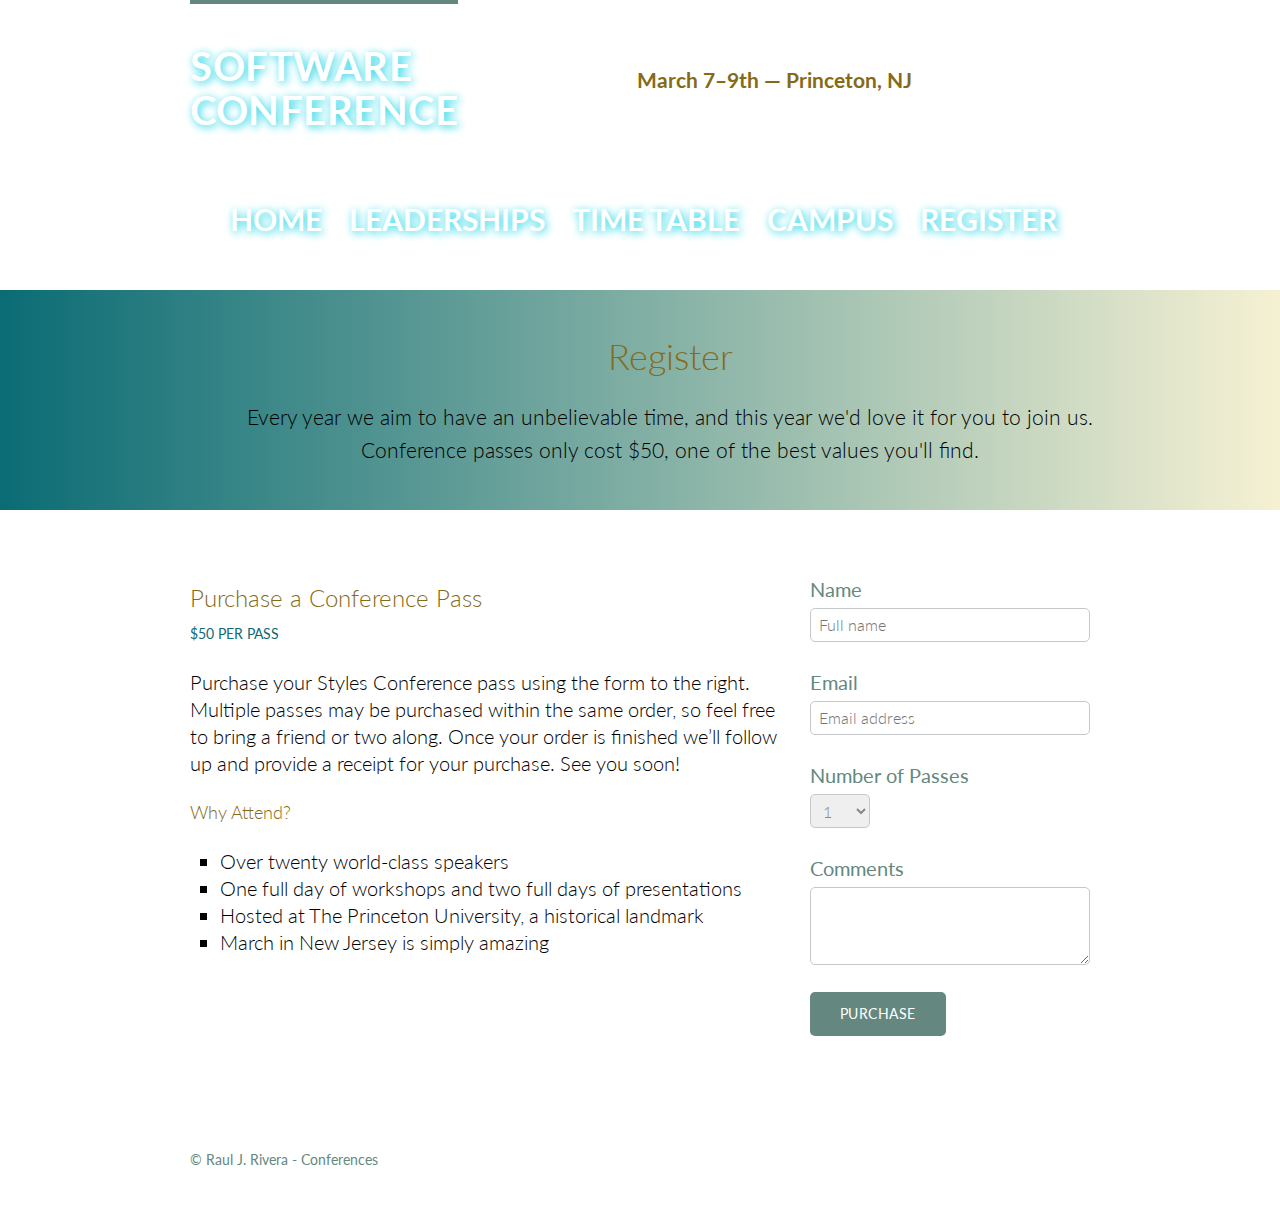
<file: register.html>
<!DOCTYPE html>
<html><head>
	<meta charset="utf-8">
  <meta name="viewport" content="width=device-width, initial-scale=1.0">
	<title>Styles Conference</title>
	<link rel="stylesheet" type="text/css" href="css/main.css">
  <link href="https://fonts.googleapis.com/css?family=Lato:100,300,400" rel="stylesheet">
  <link href="https://cdn.jsdelivr.net/npm/bootstrap@5.1.3/dist/css/bootstrap.min.css" rel="stylesheet" integrity="sha384-1BmE4kWBq78iYhFldvKuhfTAU6auU8tT94WrHftjDbrCEXSU1oBoqyl2QvZ6jIW3" crossorigin="anonymous">
</head>
<body>
<header class="primary-header container group">
  <h1 class="logo">
  <a href="index.html">Software <br> Conference</a>
  </h1>
  <h3 class="tagline">March 7–9th — Princeton, NJ</h3>
  <nav class="nav primary-nav">
    <ul>
      <li><a href="index.html">Home</a></li>
      <li><a href="speakers.html">Leaderships</a></li>
      <li><a href="schedule.html">Time Table</a></li>
      <li><a href="venue.html">Campus</a></li>
      <li><a href="register.html">Register</a></li>
    </ul>
  </nav>
</header>
<br>
<section class="row-alt">
  <div class="lead container">
    <div class="container">

    <h1>Register</h1>

    <p>Every year we aim to have an unbelievable time, and this year we'd love it for you to join us. Conference passes only cost $50, one of the best values you'll find.</p>
  
    </div>
  </div>
</section>
<section class="row">
  <div class="grid">

    <section class="col-2-3">
      <h2>Purchase a Conference Pass</h2>
        <h5>$50 per Pass</h5>

        <p>Purchase your Styles Conference pass using the form to the right. Multiple passes may be purchased within the same order, so feel free to bring a friend or two along. Once your order is finished we’ll follow up and provide a receipt for your purchase. See you soon!</p>

        <h4>Why Attend?</h4>

        <ul class="why-attend">
        <li>Over twenty world-class speakers</li>
          <li>One full day of workshops and two full days of presentations</li>
          <li>Hosted at The Princeton University, a historical landmark</li>
          <li>March in New Jersey is simply amazing</li>
        </ul>
    </section><!--

    --><form class="col-1-3" action="#" method="post">
      <fieldset class="register-group">

          <label>
            Name
            <input type="text" name="name" placeholder="Full name" required="">
          </label>

          <label>
            Email
            <input type="email" name="email" placeholder="Email address" required="">
          </label>

          <label>
            Number of Passes
            <select name="quantity" required="">
              <option value="1" selected="">1</option>
              <option value="2">2</option>
              <option value="3">3</option>
              <option value="4">4</option>
              <option value="5">5</option>
            </select>
          </label>

          <label>
            Comments
            <textarea name="comments"></textarea>
          </label>

        </fieldset>

        <input class="btn btn-default" type="submit" name="submit" value="Purchase">


      
    </form>

  </div>
</section>

<footer class="primary-footer container group">
  <small>© Raul J. Rivera - Conferences</small>
  <nav class="nav">
    <ul>
      <li><a href="index.html">Home</a></li><!--
      --><li><a href="speakers.html">Leaderships</a></li><!--
      --><li><a href="schedule.html">Time Table</a></li><!--
      --><li><a href="venue.html">Campus</a></li><!--
      --><li><a href="register.html">Register</a></li>
    </ul>
  </nav>

</footer>

</body>
</html>
</file>
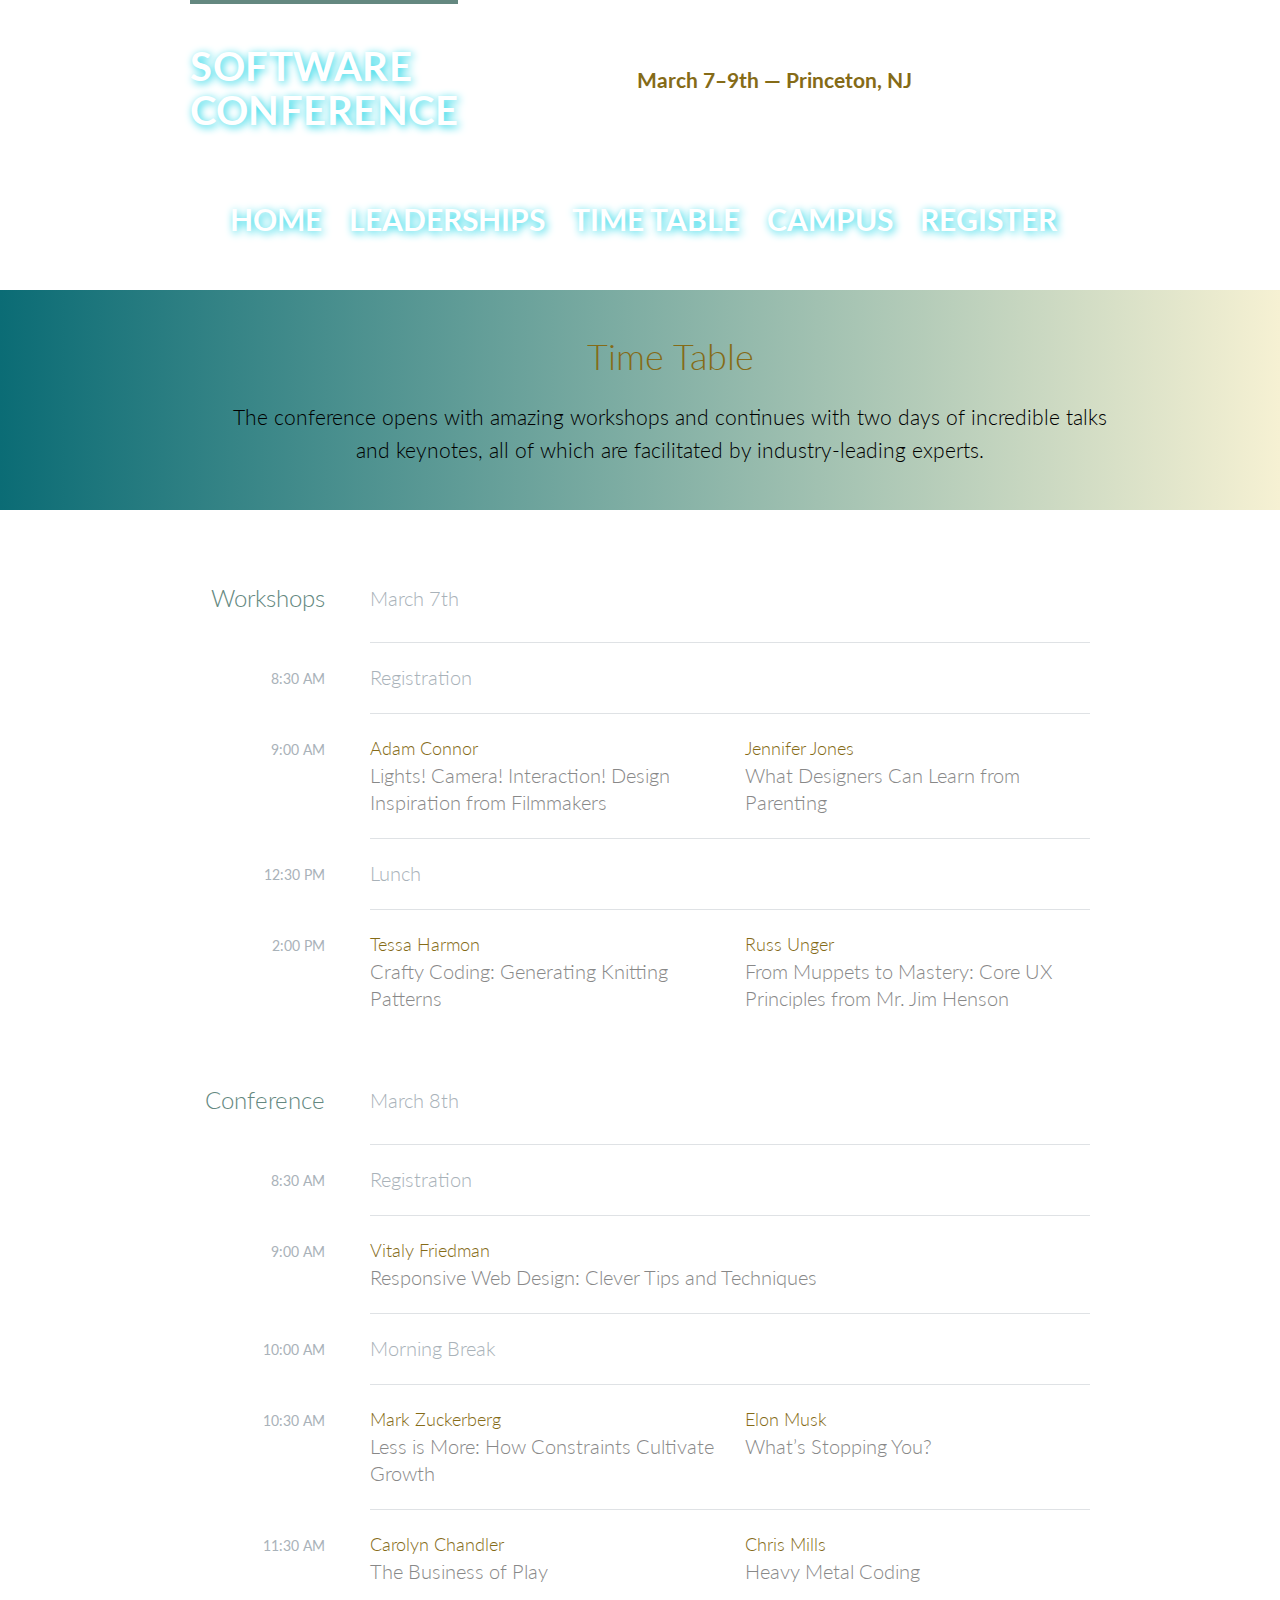
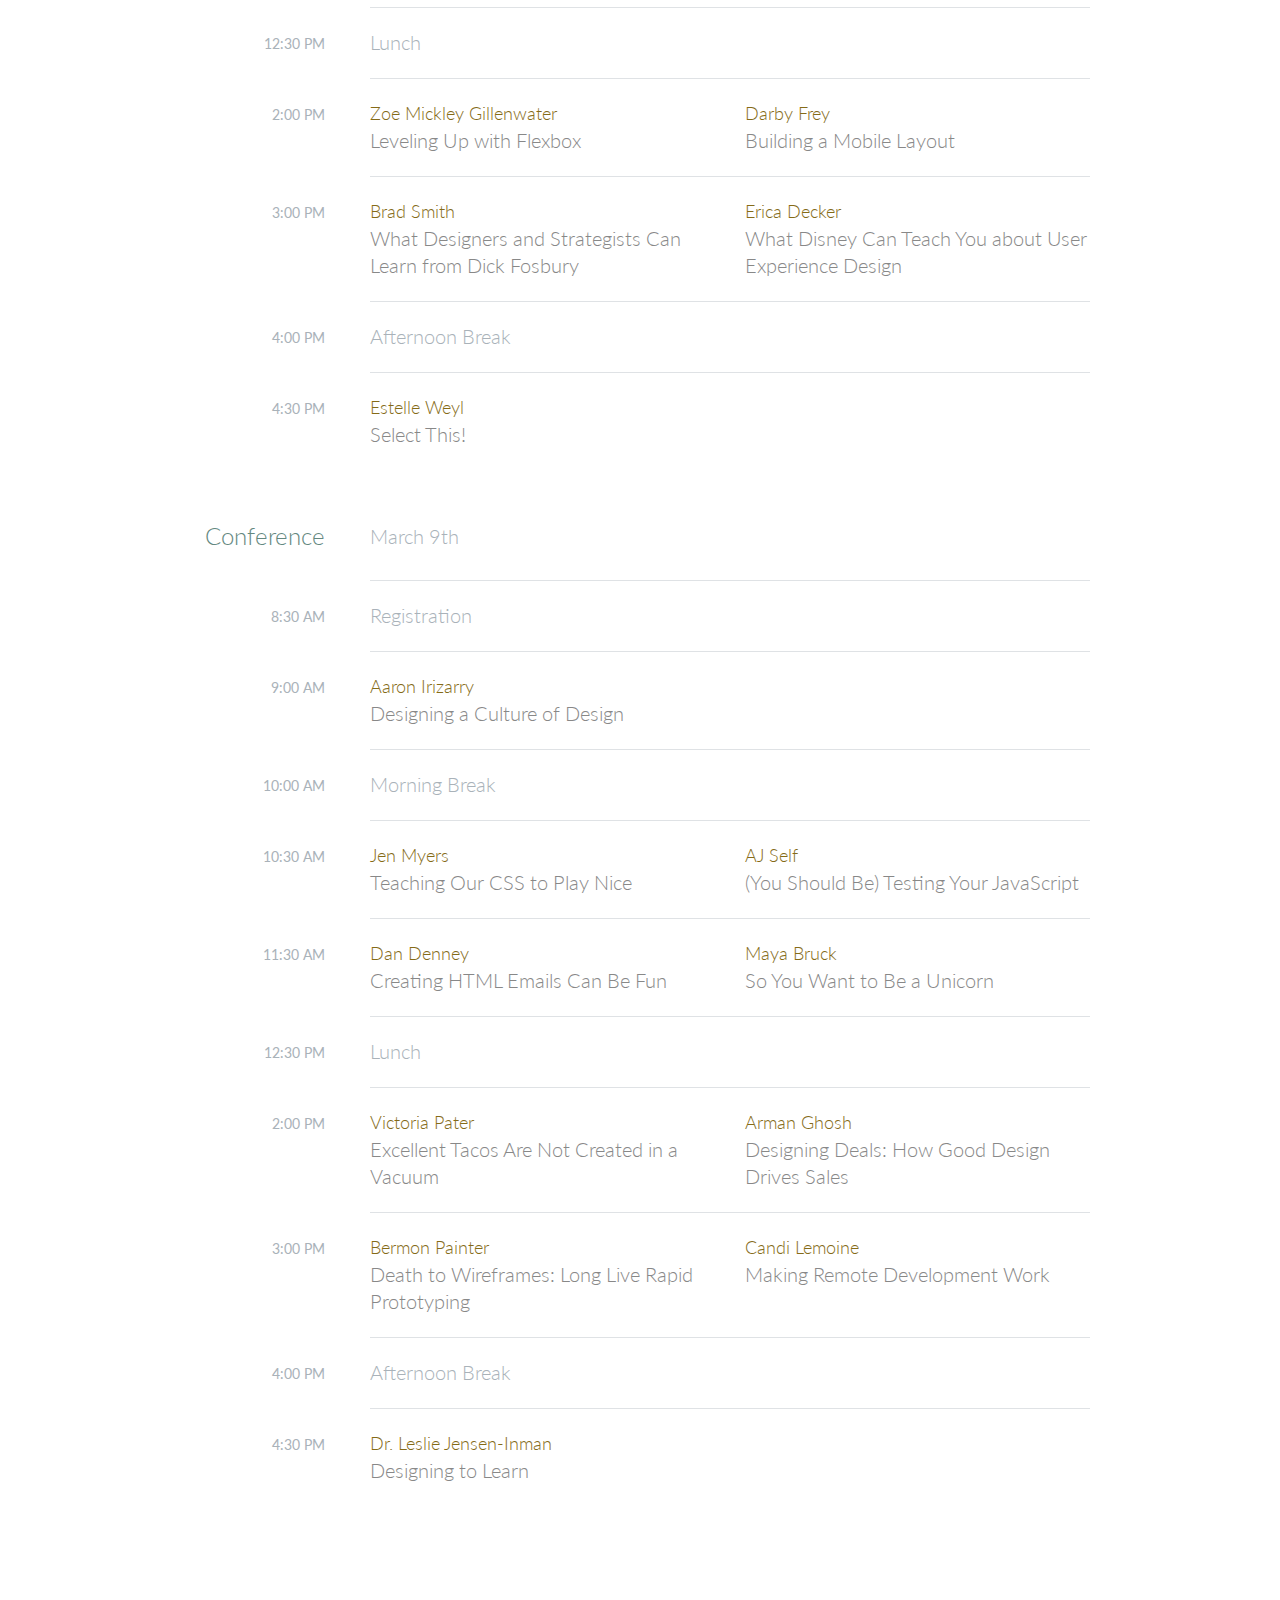
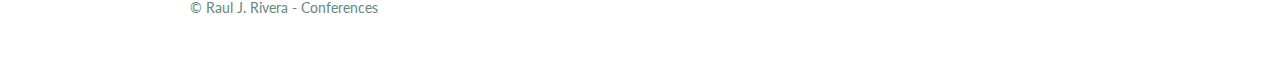
<file: schedule.html>
<!DOCTYPE html>
<html><head>
	<meta charset="utf-8">
  <meta name="viewport" content="width=device-width, initial-scale=1.0">
	<title>Styles Conference</title>
	<link rel="stylesheet" type="text/css" href="css/main.css">
  <link href="https://fonts.googleapis.com/css?family=Lato:100,300,400" rel="stylesheet">
  <link href="https://cdn.jsdelivr.net/npm/bootstrap@5.1.3/dist/css/bootstrap.min.css" rel="stylesheet" integrity="sha384-1BmE4kWBq78iYhFldvKuhfTAU6auU8tT94WrHftjDbrCEXSU1oBoqyl2QvZ6jIW3" crossorigin="anonymous">
</head>
<body>
<header class="primary-header container group">
  <h1 class="logo">
  <a href="index.html">Software <br> Conference</a>
  </h1>
  <h3 class="tagline">March 7–9th — Princeton, NJ</h3>
  <nav class="nav primary-nav">
    <ul>
      <li><a href="index.html">Home</a></li>
      <li><a href="speakers.html">Leaderships</a></li>
      <li><a href="schedule.html">Time Table</a></li>
      <li><a href="venue.html">Campus</a></li>
      <li><a href="register.html">Register</a></li>
    </ul>
  </nav>
</header>
<br>
<section class="row-alt">
  <div class="lead container">
    <div class="container">

    <h1>Time Table</h1>

    <p>The conference opens with amazing workshops and continues with two days of incredible talks and keynotes, all of which are facilitated by industry-leading experts.</p>
  
    </div>
  </div>
</section>
<section class="row">
  <div class="container">
    <table>
      <thead>
        <tr>
          <th scope="row">
            Workshops
          </th>
          <td class="schedule-offset" colspan="2">
            March 7th
          </td>
        </tr>
      </thead>
      <tbody>
        <tr>
          <th scope="row">
            <time datetime="08:30:00">8:30 AM</time>
          </th>
          <td class="schedule-offset" colspan="2">
            Registration
          </td>
        </tr>
        <tr>
          <th scope="row">
            <time datetime="09:00:00">9:00 AM</time>
          </th>
          <td>
            <a href="speakers.html#adam-connor">
              <h4>Adam Connor</h4>
              Lights! Camera! Interaction! Design Inspiration from Filmmakers
            </a>
          </td>
          <td>
            <a href="speakers.html#jennifer-jones">
              <h4>Jennifer Jones</h4>
              What Designers Can Learn from Parenting
            </a>
          </td>
        </tr>
        <tr>
          <th scope="row">
            <time datetime="12:30:00">12:30 PM</time>
          </th>
          <td class="schedule-offset" colspan="2">
            Lunch
          </td>
        </tr>
        <tr>
          <th scope="row">
            <time datetime="14:00">2:00 PM</time>
          </th>
          <td>
            <a href="speakers.html#tessa-harmon">
              <h4>Tessa Harmon</h4>
              Crafty Coding: Generating Knitting Patterns
            </a>
          </td>
          <td>
            <a href="speakers.html#russ-unger">
              <h4>Russ Unger</h4>
              From Muppets to Mastery: Core UX Principles from Mr. Jim Henson
            </a>
          </td>
        </tr>
      </tbody>
    </table>

    <!-- Conference -->

    <table>
      <thead>
        <tr>
          <th scope="row">
            Conference
          </th>
          <td class="schedule-offset" colspan="2">
            March 8th
          </td>
        </tr>
      </thead>
      <tbody>
        <tr>
          <th scope="row">
            <time datetime="08:30:00">8:30 AM</time>
          </th>
          <td class="schedule-offset" colspan="2">
            Registration
          </td>
        </tr>
        <tr>
          <th scope="row">
            <time datetime="09:00:00">9:00 AM</time>
          </th>
          <td colspan="2">
            <a href="speakers.html#vitaly-friedman">
              <h4>Vitaly Friedman</h4>
              Responsive Web Design: Clever Tips and Techniques
            </a>
          </td>
        </tr>
        <tr>
          <th scope="row">
            <time datetime="10:00:00">10:00 AM</time>
          </th>
          <td class="schedule-offset" colspan="2">
            Morning Break
          </td>
        </tr>
        <tr>
          <th scope="row">
            <time datetime="10:30:00">10:30 AM</time>
          </th>
          <td>
            <a href="speakers.html#shay-howe">
              <h4>Mark Zuckerberg</h4>
              Less is More: How Constraints Cultivate Growth
            </a>
          </td>
          <td>
            <a href="speakers.html#jenn-downs">
              <h4>Elon Musk</h4>
              What’s Stopping You?
            </a>
          </td>
        </tr>
        <tr>
          <th scope="row">
            <time datetime="11:30:00">11:30 AM</time>
          </th>
          <td>
            <a href="speakers.html#carolyn-chandler">
              <h4>Carolyn Chandler</h4>
              The Business of Play
            </a>
          </td>
          <td>
            <a href="speakers.html#chris-mills">
              <h4>Chris Mills</h4>
              Heavy Metal Coding
            </a>
          </td>
        </tr>
        <tr>
          <th scope="row">
            <time datetime="12:30:00">12:30 PM</time>
          </th>
          <td class="schedule-offset" colspan="2">
            Lunch
          </td>
        </tr>
        <tr>
          <th scope="row">
            <time datetime="14:00">2:00 PM</time>
          </th>
          <td>
            <a href="speakers.html#zoe-mickley-gillenwater">
              <h4>Zoe Mickley Gillenwater</h4>
              Leveling Up with Flexbox
            </a>
          </td>
          <td>
            <a href="speakers.html#darby-frey">
              <h4>Darby Frey</h4>
              Building a Mobile Layout
            </a>
          </td>
        </tr>
        <tr>
          <th scope="row">
            <time datetime="15:00:00">3:00 PM</time>
          </th>
          <td>
            <a href="speakers.html#brad-smith">
              <h4>Brad Smith</h4>
              What Designers and Strategists Can Learn from Dick Fosbury
            </a>
          </td>
          <td>
            <a href="speakers.html#erica-decker">
              <h4>Erica Decker</h4>
              What Disney Can Teach You about User Experience Design
            </a>
          </td>
        </tr>
        <tr>
          <th scope="row">
            <time datetime="16:00:00">4:00 PM</time>
          </th>
          <td class="schedule-offset" colspan="2">
            Afternoon Break
          </td>
        </tr>
        <tr>
          <th scope="row">
            <time datetime="16:30:00">4:30 PM</time>
          </th>
          <td colspan="2">
            <a href="speakers.html#estelle-weyl">
              <h4>Estelle Weyl</h4>
              Select This!
            </a>
          </td>
        </tr>
      </tbody>
    </table>

    <!-- Conference -->

    <table>
      <thead>
        <tr>
          <th scope="row">
            Conference
          </th>
          <td class="schedule-offset" colspan="2">
            March 9th
          </td>
        </tr>
      </thead>
      <tbody>
        <tr>
          <th scope="row">
            <time datetime="08:30:00">8:30 AM</time>
          </th>
          <td class="schedule-offset" colspan="2">
            Registration
          </td>
        </tr>
        <tr>
          <th scope="row">
            <time datetime="09:00:00">9:00 AM</time>
          </th>
          <td colspan="2">
            <a href="speakers.html#aaron-irizarry">
              <h4>Aaron Irizarry</h4>
              Designing a Culture of Design
            </a>
          </td>
        </tr>
        <tr>
          <th scope="row">
            <time datetime="10:00:00">10:00 AM</time>
          </th>
          <td class="schedule-offset" colspan="2">
            Morning Break
          </td>
        </tr>
        <tr>
          <th scope="row">
            <time datetime="10:30:00">10:30 AM</time>
          </th>
          <td>
            <a href="speakers.html#jen-myers">
              <h4>Jen Myers</h4>
              Teaching Our CSS to Play Nice
            </a>
          </td>
          <td>
            <a href="speakers.html#aj-self">
              <h4>AJ Self</h4>
              (You Should Be) Testing Your JavaScript
            </a>
          </td>
        </tr>
        <tr>
          <th scope="row">
            <time datetime="11:30:00">11:30 AM</time>
          </th>
          <td>
            <a href="speakers.html#dan-denney">
              <h4>Dan Denney</h4>
              Creating HTML Emails Can Be Fun
            </a>
          </td>
          <td>
            <a href="speakers.html#maya-bruck">
              <h4>Maya Bruck</h4>
              So You Want to Be a Unicorn
            </a>
          </td>
        </tr>
        <tr>
          <th scope="row">
            <time datetime="12:30:00">12:30 PM</time>
          </th>
          <td class="schedule-offset" colspan="2">
            Lunch
          </td>
        </tr>
        <tr>
          <th scope="row">
            <time datetime="14:00">2:00 PM</time>
          </th>
          <td>
            <a href="speakers.html#victoria-pater">
              <h4>Victoria Pater</h4>
              Excellent Tacos Are Not Created in a Vacuum
            </a>
          </td>
          <td>
            <a href="speakers.html#arman-ghosh">
              <h4>Arman Ghosh</h4>
              Designing Deals: How Good Design Drives Sales
            </a>
          </td>
        </tr>
        <tr>
          <th scope="row">
            <time datetime="15:00:00">3:00 PM</time>
          </th>
          <td>
            <a href="speakers.html#bermon-painter">
              <h4>Bermon Painter</h4>
              Death to Wireframes: Long Live Rapid Prototyping
            </a>
          </td>
          <td>
            <a href="speakers.html#candi-lemoine">
              <h4>Candi Lemoine</h4>
              Making Remote Development Work
            </a>
          </td>
        </tr>
        <tr>
          <th scope="row">
            <time datetime="16:00:00">4:00 PM</time>
          </th>
          <td class="schedule-offset" colspan="2">
            Afternoon Break
          </td>
        </tr>
        <tr>
          <th scope="row">
            <time datetime="16:30:00">4:30 PM</time>
          </th>
          <td colspan="2">
            <a href="speakers.html#leslie-jensen-inman">
              <h4>Dr. Leslie Jensen-Inman</h4>
              Designing to Learn
            </a>
          </td>
        </tr>
      </tbody>
    </table>

  </div>
</section>


<footer class="primary-footer container group">
  <small>© Raul J. Rivera - Conferences</small>
  <nav class="nav">
    <ul>
      <li><a href="index.html">Home</a></li><!--
      --><li><a href="speakers.html">Leaderships</a></li><!--
      --><li><a href="schedule.html">Time Table</a></li><!--
      --><li><a href="venue.html">Campus</a></li><!--
      --><li><a href="register.html">Register</a></li>
    </ul>
  </nav>

</footer>

</body>
</html>
</file>
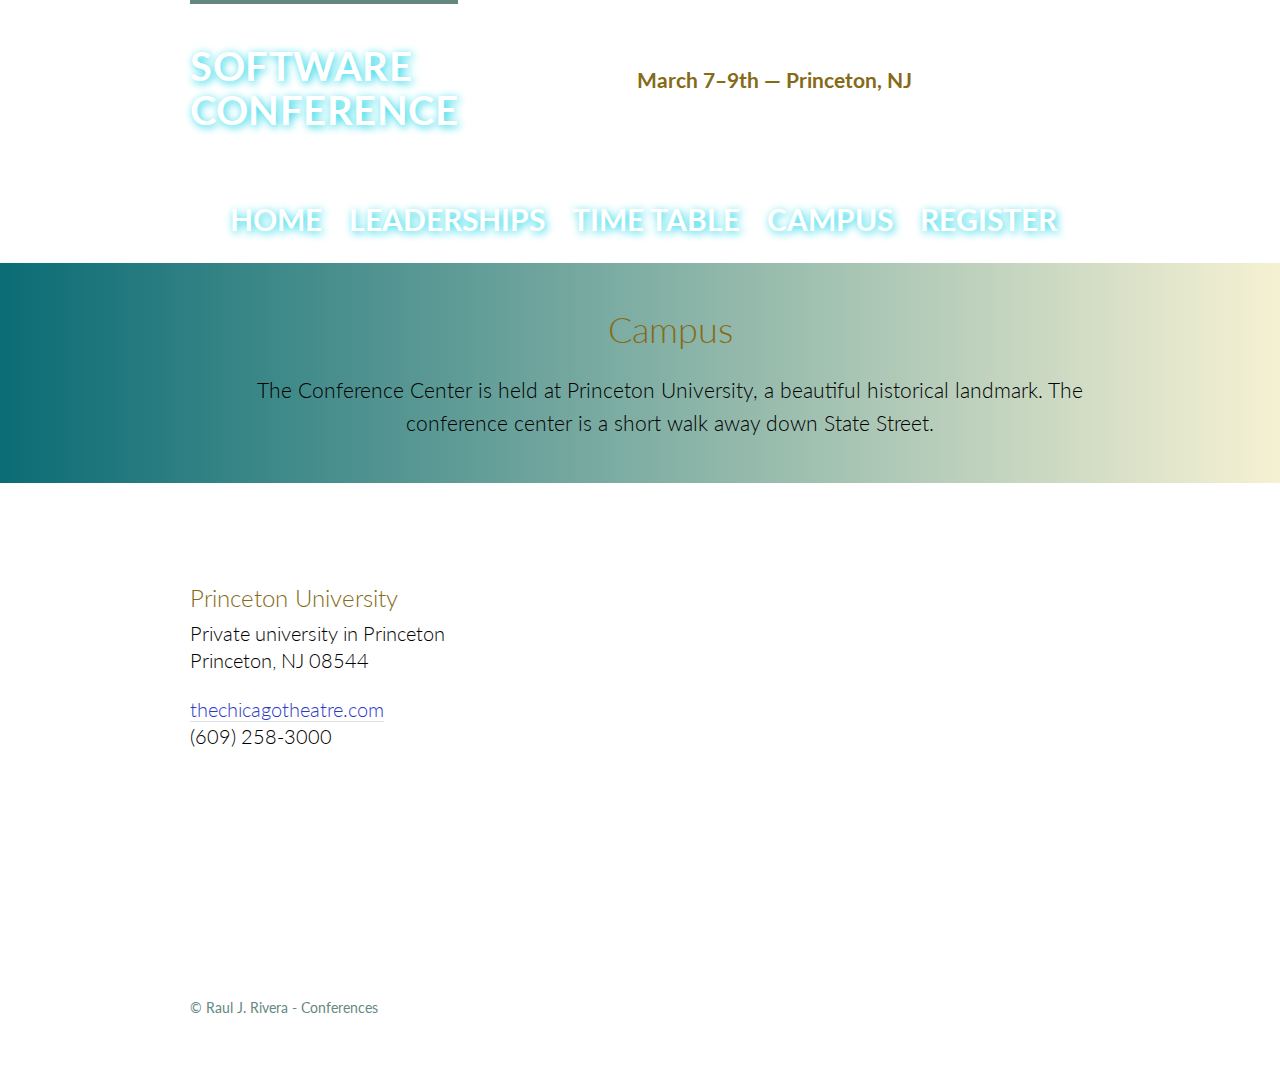
<file: venue.html>
<!DOCTYPE html>
<html><head>
	<meta charset="utf-8">
  <meta name="viewport" content="width=device-width, initial-scale=1.0">
	<title>Styles Conference</title>
	<link rel="stylesheet" type="text/css" href="css/main.css">
  <link href="https://fonts.googleapis.com/css?family=Lato:100,300,400" rel="stylesheet">
  <link href="https://cdn.jsdelivr.net/npm/bootstrap@5.1.3/dist/css/bootstrap.min.css" rel="stylesheet" integrity="sha384-1BmE4kWBq78iYhFldvKuhfTAU6auU8tT94WrHftjDbrCEXSU1oBoqyl2QvZ6jIW3" crossorigin="anonymous">

</head>
<body>
<header class="primary-header container group">
  <h1 class="logo">
  <a href="index.html">Software <br> Conference</a>
  </h1>
  <h3 class="tagline">March 7–9th — Princeton, NJ</h3>
  <nav class="nav primary-nav">
    <ul>
      <li><a href="index.html">Home</a></li>
      <li><a href="speakers.html">Leaderships</a></li>
      <li><a href="schedule.html">Time Table</a></li>
      <li><a href="venue.html">Campus</a></li>
      <li><a href="register.html">Register</a></li>
    </ul>
  </nav>
</header>

<section class="row-alt">
  <div class="lead container">
    <div class="container">

    <h1>Campus</h1>

    <p>The Conference Center is held at Princeton University, a beautiful historical landmark. The conference center is a short walk away down State Street.</p>
  
    </div>
  </div>
</section>
<br>
<section class="row">
  <div class="grid">

    <section class="venue-theatre">
      <div class="col-1-3">
        <h2>Princeton University</h2>
            <p>Private university in Princeton <br> Princeton, NJ 08544</p>
            <p><a href="http://www.thechicagotheatre.com/">thechicagotheatre.com</a> <br> (609) 258-3000</p>          
      </div><!--
      --><iframe class="venue-map col-2-3" src="http://media.nj.com/ledgerupdates_impact/photo/2011/01/9164402-large.jpg"></iframe>

    </section>

  </div>
</section>

<footer class="primary-footer container group">
  <small>© Raul J. Rivera - Conferences</small>
  <nav class="nav">
    <ul>
      <li><a href="index.html">Home</a></li><!--
      --><li><a href="speakers.html">Leaderships</a></li><!--
      --><li><a href="schedule.html">Time Table</a></li><!--
      --><li><a href="venue.html">Campus</a></li><!--
      --><li><a href="register.html">Register</a></li>
    </ul>
  </nav>

</footer>

</body>
</html>
</file>
<file: css/main.css>
html, body, div, span, applet, object, iframe,
h1, h2, h3, h4, h5, h6, p, blockquote, pre,
a, abbr, acronym, address, big, cite, code,
del, dfn, em, img, ins, kbd, q, s, samp,
small, strike, strong, sub, sup, tt, var,
b, u, i, center,
dl, dt, dd, ol, ul, li,
fieldset, form, label, legend,
table, caption, tbody, tfoot, thead, tr, th, td,
article, aside, canvas, details, embed, 
figure, figcaption, footer, header, hgroup, 
menu, nav, output, ruby, section, summary,
time, mark, audio, video {
	margin: 0;
	padding: 0;
	border: 0;
	font-size: 100%;
	font: inherit;
	vertical-align: baseline;
}

/* HTML5 display-role reset for older browsers */
article, aside, details, figcaption, figure, 
footer, header, hgroup, menu, nav, section {
	display: block;
}

body {
	line-height: 1;
}

ol, ul {
	list-style: none;
}

blockquote, q {
	quotes: none;
}

blockquote:before, blockquote:after,
q:before, q:after {
	content: '';
	content: none;
}
table {
	border-collapse: collapse;
	border-spacing: 0;
}

/*
  ========================================
  Custom styles
  ========================================
*/

body {
  background-image: url("http://www.nasa.gov/sites/default/files/thumbnails/image/stsci-h-p2001a-m-2000x1500_0.png");
  color: black;
  font: 300 20px/27px "Lato", "Open Sans", "Helvetica Neue", Helvetica, Arial, sans-serif;
}

h1, h2, h3, h4 {
  color: rgb(133, 107, 23);
}

h1 {
  font-size: 36px;
  line-height: 44px;
}

h2 {
  font-size: 24px;
  line-height: 44px;
}

h3 {
  font-size: 21px;
}

h4 {
  font-size: 18px;
}

h5 {
  color: #0b6c75;
  font-size: 14px;
  font-weight: 400;
  text-transform: uppercase;
}

 strong {
  font-weight: 400;
}

cite, em {
  font-style: italic;
}

/*
  ========================================
  Links
  ========================================
*/

a {
  color: #2c3bc3;
  text-decoration: none;
}

a:hover {
  color: #0bf32a;
}

p a {
  border-bottom: 1px solid #dfe2e5;
}

.primary-header a,
.primary-footer a {
  color: white;
}

.primary-header a:hover,
.primary-footer a:hover {
  color: rgb(20, 209, 193);
}

/*
  ========================================
  Grid
  ========================================
*/

*,
*:before,
*:after {
  -webkit-box-sizing: border-box;
     -moz-box-sizing: border-box;
          box-sizing: border-box;
}

.container,
.grid {
  margin: 0 auto;
  width: 960px;
}

.container {
  padding-left: 30px;
  padding-right: 30px;
}

/*
  ========================================
  Typography
  ========================================
*/

h1, h3, h4, h5, p {
  margin-bottom: 22px;
}

/*
  ========================================
  Leads
  ========================================
*/

.lead {
  text-align: center;
}
.lead p {
  font-size: 21px;
  line-height: 33px;
}

/*
  ========================================
  Buttons
  ========================================
*/

.btn {
  border-radius: 5px;
  color: white;
  cursor: pointer;
  display: inline-block;
  font-weight: 400;
  letter-spacing: .5px;
  margin: 0;
  text-transform: uppercase;
}

.btn-alt {
  border: 1px solid #fff;
  padding: 10px 30px;
}

.btn-alt:hover {
  background: #fff;
  color: #648880;
}

.btn-default {
  border: 0;
  background: #648880;
  padding: 11px 30px;
  font-size: 14px;
}

.btn-default:hover {
  background: #77a198;
}

/*
  ========================================
  Home
  ========================================
*/

.hero {
  color: #fff;
  line-height: 44px;
  padding: 22px 80px 66px 80px;
  text-align: center;
}

.hero h2 {
  font-size: 36px;
}

.hero p {
  font-size: 24px;
  font-weight: 100;
}

/*
  ========================================
  Clearfix
  ========================================
*/

.group:before,
.group:after {
  content: "";
  display: table;
}

.group:after {  
  clear: both;
}

.group {
  clear: both;
  *zoom: 1;
}

/*
  ========================================
  Rows
  ========================================
*/

.row,
.row-alt{
  min-width: 960px;
}

.row {
  background: #fff;
  padding: 66px 0 44px 0;
}

.row-alt {
   background: #f80303;
   background: -webkit-linear-gradient(to right, #7dcad1, #f6f1d3);
   background: -moz-linear-gradient(to right, #0b6c75, #f6f1d3);
   background: linear-gradient(to right, #0b6c75, #f6f1d3);
   padding: 44px 0 22px 0;
 }

/*
  ========================================
  Primary header
  ========================================
*/

.logo {
  border-top: 4px solid #648880;
  float: left;
  font-size: 40px;
  font-weight: 100;
  letter-spacing: .5px;
  line-height: 44px;
  padding: 40px 0 22px 0;
  text-transform: uppercase;
  font-weight: bold;
  text-shadow: 2px 2px 8px #0ed2e4;
}

.tagline {
  margin: 66px 0 22px 0;
  text-align: center;
  font-weight: bold;
}

.primary-nav {
  font-size: 14px;
  font-weight: 400;
  letter-spacing: 0px;
  text-transform: uppercase;
  padding: 30px;
  font-size: 30px;
  font-weight: bold;
  text-shadow: 2px 2px 8px #0ed2e4;
  float: left;
}

/*
  ========================================
  Primary footer
  ========================================
*/

.primary-footer {
  color: #648880;
  font-size: 14px;
  padding-bottom: 44px;
  padding-top: 44px;
}

.primary-footer small {
  float: left;
  font-weight: 400;
}

.col-1-3 {
  width: 33.33%;
}

.col-2-3 {
  width: 66.66%;
}

.col-1-3,
.col-2-3 {
  display: inline-block;
  vertical-align: top;
}

.teaser a:hover h3 {
  color: #a9b2b9;
}

.teaser img {
  border-radius: 5px;
  display: block;
  margin-bottom: 22px;
  max-width: 100%;
  height: 200px;
}

.grid,
.col-1-3,
.col-2-3 {
  padding-left: 15px;
  padding-right: 15px;
}

/*
  ========================================
  Navigation
  ========================================
*/

.nav {
  text-align: right;
}

.nav li {
  display: inline-block;
  margin: 0 10px;
  vertical-align: top;
}

.nav li:last-child {
  margin-right: 0;
}

/*
  ========================================
  Speakers
  ========================================
*/
  
.speaker-info {
  border: 1px solid #dfe2e5;
  border-radius: 5px;
  margin-top: 88px;
  padding: 22px;
  text-align: center;
}

.speaker {
  margin-bottom: 44px;
}

.speaker-info img {
  border-radius: 50%;
  height: 130px;
  margin: 66px 0 22px 10px;
  vertical-align: top;
}

/*
  ========================================
  Venue
  ========================================
*/

.venue-theatre {
  margin-bottom: 66px;
}
.venue-hotel {
  margin-bottom: 22px;
}

.venue-map {
  height: 264px;
}

/*
  ========================================
  Register
  ========================================
*/

.why-attend {
  list-style: square;
  margin: 0 0 22px 30px;
}

form {
  margin-bottom: 22px;
}

input,
select,
textarea {
  font: 300 16px/22px "Lato", "Open Sans", "Helvetica Neue", Helvetica, Arial, sans-serif;
}

.register-group label {
  color: #648880;
  cursor: pointer;
  font-weight: 400;
}

.register-group input,
.register-group select,
.register-group textarea {
  border: 1px solid #c6c9cc;
  border-radius: 5px;
  color: #888;
  display: block;
  margin: 5px 0 27px 0;
  padding: 5px 8px;
}

.register-group input,
.register-group textarea {
  width: 100%;
}

.register-group select {
  height: 34px;
  width: 60px;
}

.register-group textarea {
  height: 78px;
}

/*
  ========================================
  Schedule
  ========================================
*/

table {
  margin-bottom: 44px;
  width: 100%;
}

table:last-child {
  margin-bottom: 0;
}

th,
td {
  padding-bottom: 22px;
  vertical-align: top;
}

th {
  padding-right: 45px;
  text-align: right;
  width: 20%;
}

td {
  width: 40%;
}

thead {
  line-height: 44px;
}

thead th {
  color: #648880;
  font-size: 24px;
}

tbody th {
  color: #a9b2b9;
  font-size: 14px;
  font-weight: 400;
  padding-top: 22px;
  text-transform: uppercase;
}

tbody td {
  border-top: 1px solid #dfe2e5;
  padding-top: 21px;
}

tbody td:first-of-type {
  padding-right: 15px;
}

tbody td:last-of-type {
  padding-left: 15px;
}

tbody td:only-of-type {
  padding-left: 0;
  padding-right: 0;
}

table a {
  color: #888;
}

table h4 {
  margin-bottom: 0;
}

.schedule-offset {
  color: #a9b2b9;
}
</file>
